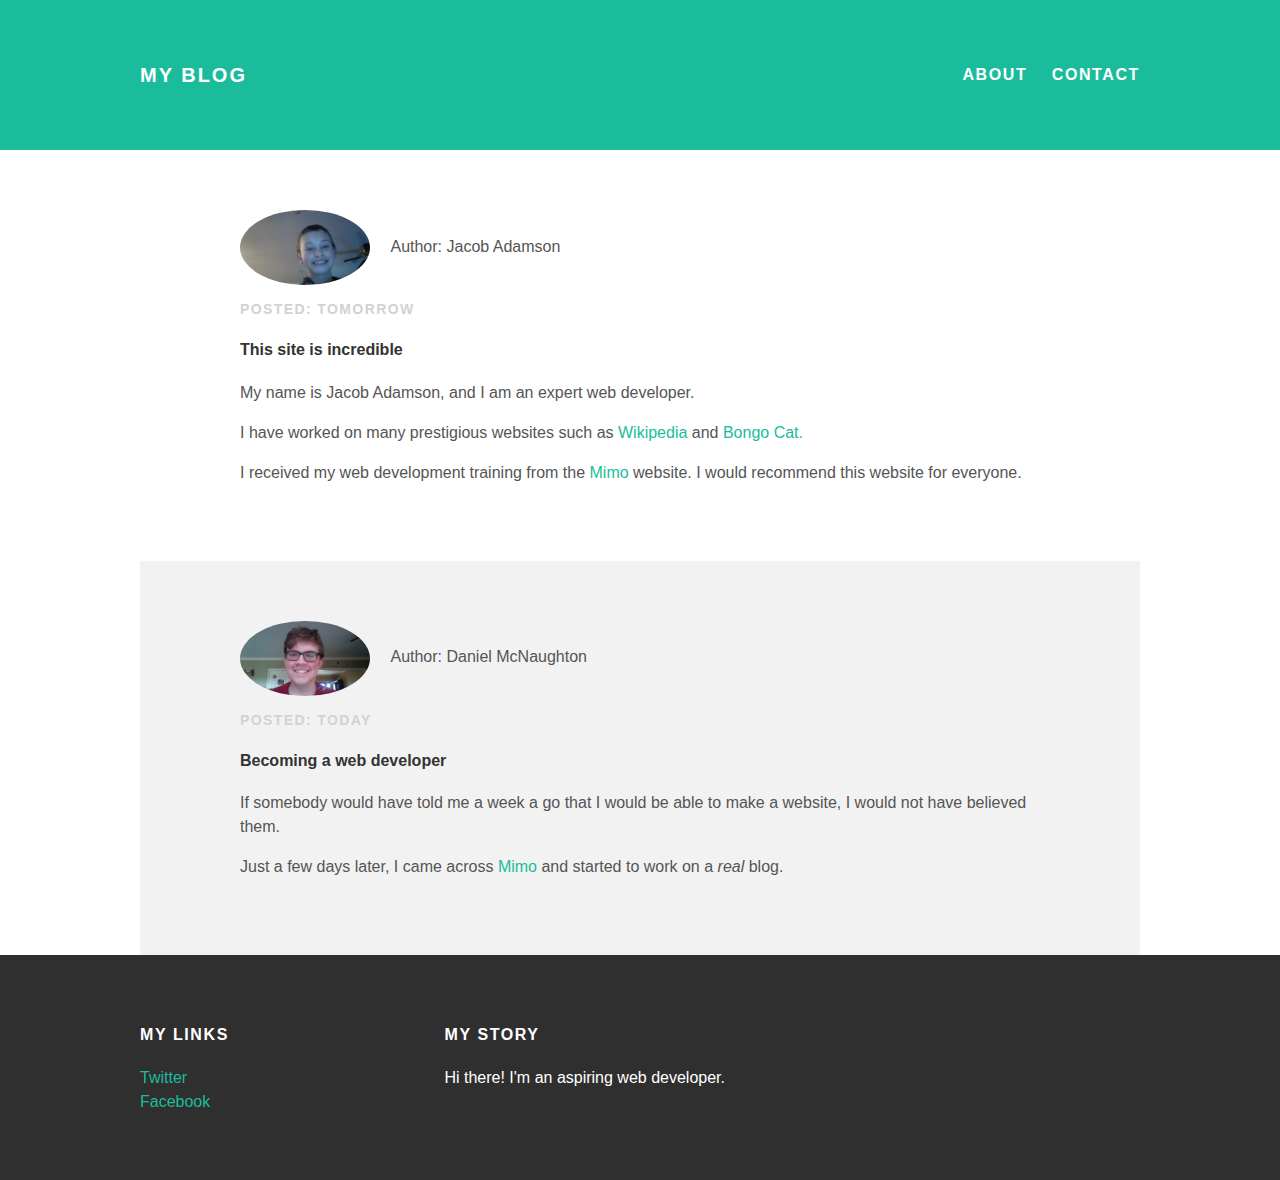
<file: index.html>
<!DOCTYPE html>
<html>
  <head>
    <title>My Blog</title>
    <link rel="stylesheet" type="text/css" href="styles.css">
  </head>
  <body>
    <div id="header">
      <div class="container">
        <a id = "header-title" href="index.html">My Blog</a>
        <ul id = "header-nav">
          <li><a href="about.html"><strong>About</strong></a></li>
          <li><a href="mailto: doctormcnaughton@gmail.com"><strong>Contact</strong></a></li>
        </ul>
      </div>
    </div>
    <div id="content">
      <div class="post-container">
        <div class="post">
          <div class="post-author">
            <img src="cam.jpg">
            <span>Author: Jacob Adamson</span>
          </div>
            <p class="post-date">Posted: Tomorrow</p>
            <h4 class="post-title">This site is incredible</h4>
            <div class="post-content">
              <p>My name is Jacob Adamson, and I am an expert web developer.</p>
              <p>I have worked on many prestigious websites such as <a href="https://www.wikipedia.org/">Wikipedia</a> and <a href="https://bongo.cat/">Bongo Cat.</a></p>
              <p>I received my web development training from the <a href="https://getmimo.com/explore">Mimo</a> website. I would recommend this website for everyone.</p>
            </div>
          </div>
      </div>
      <div class="post-container">
        <div class="post">
          <div class="post-author">
            <img src="me.jpg">
            <span>Author: Daniel McNaughton</span>
          </div>
          <p class="post-date">Posted: Today</p>
          <h4 class="post-title">Becoming a web developer</h4>
          <div class="post-content">
            <p>If somebody would have told me a week a go that I would be able to make a website, I would not have believed them.</p>
            <p>Just a few days later, I came across <a href="https://getmimo.com/explore">Mimo</a> and started to work on a <em>real</em> blog.</p>
          </div>
        </div>
      </div>
    </div>
    <div id="footer">
      <div class="container">
        <div class="column">
          <h4>My Links</h4>
          <p>
            <a href="https://twitter.com/DanielMcNaugh13">Twitter</a>
            <br>
            <a href="https://facebook.com/">Facebook</a>
          </p>
        </div>
        <div class="column">
          <h4>My Story</h4>
          <p>Hi there! I'm an aspiring web developer.</p>
        </div>
      </div>
    </div>
  </body>
</html>
</file>
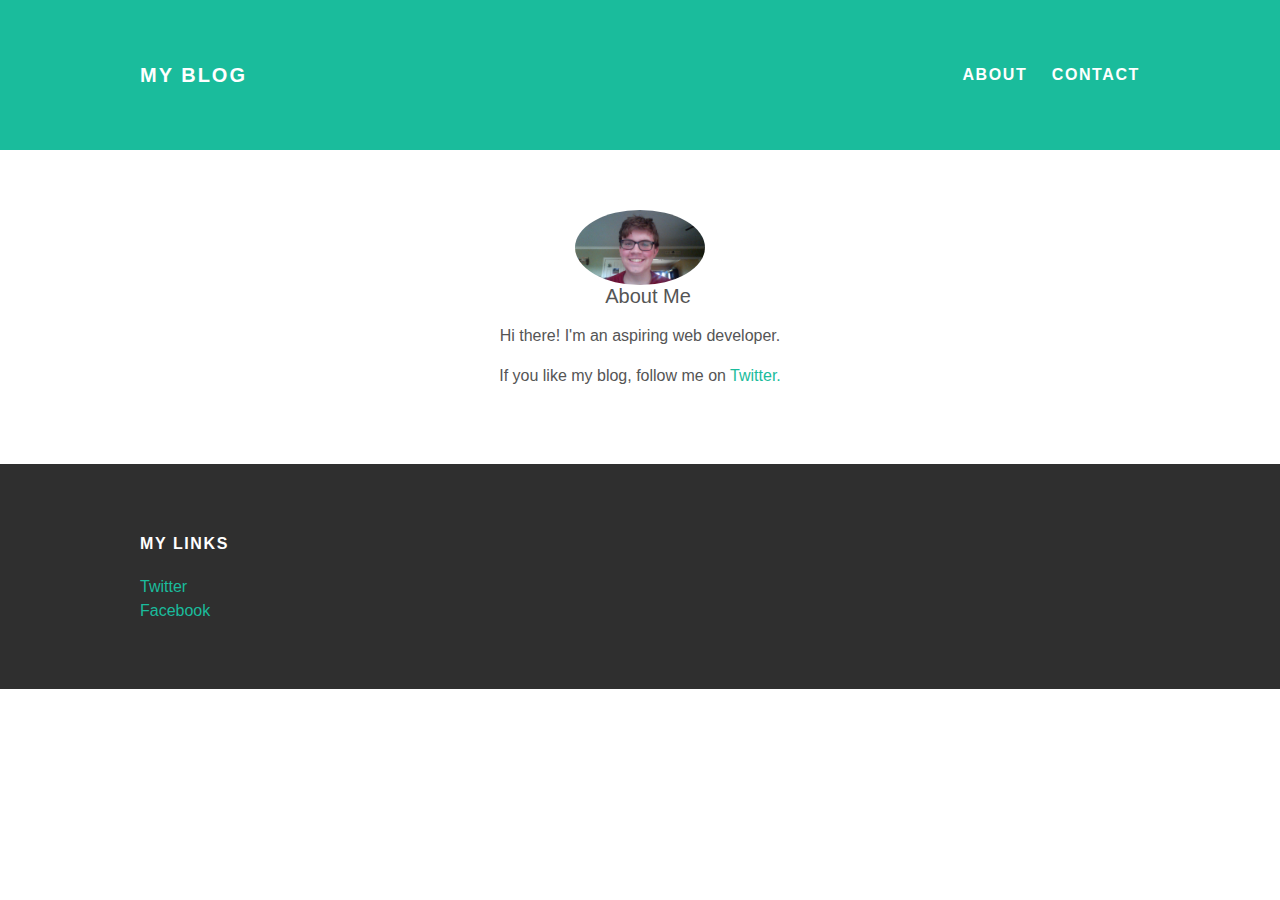
<file: about.html>
<!DOCTYPE html>
<html>
  <head>
    <title>My Blog</title>
    <link rel="stylesheet" type="text/css" href="styles.css">
  </head>
  <body>
    <div id="header">
      <div class="container">
        <a id = "header-title" href="index.html">My Blog</a>
        <ul id = "header-nav">
          <li><a href="about.html"><strong>About</strong></a></li>
          <li><a href="contact.html"><strong>Contact</strong></a></li>
        </ul>
      </div>
    </div>
    <div id="content"></div>
      <div class="container">
        <div class="about">
          <div class="about-author">
            <img src="me.jpg">
            <div class="about-title">
              <span>About Me</span>
              <div class="about-content">
                <p>Hi there! I'm an aspiring web developer.</p>
                <p>If you like my blog, follow me on <a href="https://twitter.com/DanielMcNaugh13">Twitter.</a></p>
              </div>
            </div>
          </div>
        </div>
      </div>
    <div id="footer">
      <div class="container">
        <div class="column">
          <h4>My Links</h4>
          <p>
            <a href="https://twitter.com/DanielMcNaugh13">Twitter</a>
            <br>
            <a href="https://facebook.com/">Facebook</a>
          </p>
        </div>
      </div>
    </div>
  </body>
</html>
</file>
<file: styles.css>
@import url(http:
  //fonts.googleapis.com/css?family=Montserrat:400,700);

body {
  color: #555;
  margin: 0;

  font-family: 'Montserrat', sans-serif;
}
#header {
  background-color: #1abc9c;
  height: 150px;
  line-height: 150px;
}
#header a {
  color: white;
  text-decoration: none;
  text-transform: uppercase;
  letter-spacing: 0.1em;
}
#header a:hover {
  color: #F6A623;
}
#header-title {
  display: block;
  float: left;
  font-size: 20px;
  font-weight: bold;
}
#header-nav {
  display: block;
  float: right;
  margin-top: 0;
}
#header-nav li {
  display: inline;
  padding-left: 20px;
}
.container,
.post-container {
  max-width: 1000px;
  margin: 0 auto;
}
.post-container:nth-child(even) {
  background-color: #f2f2f2
}
#footer {
  background-color: #2f2f2f;
  padding: 50px 0;
}
.column {
  min-width: 300px;
  display: inline-block;
  vertical-align: top;
}
#footer h4 {
  color: white;
  text-transform: uppercase;
  letter-spacing: 0.1em;
}
#footer p {
  color: white;
}
a {
  color: #1abc9c;
  text-decoration: none;
}
a:hover {
  color: #F6A623;
}
.post, .about {
  max-width: 800px;
  margin: 0 auto;
  padding: 60px 0;
}
.post-author img,
.about-author img {
  width: 130px;
  height: 75px;
  vertical-align: middle;
}
.post-author span {
margin-left: 16px;
}
.about-author span {
margin-left: 16px;
font-size: 20px;
}
.post-date {
  color: #D2D2D2;

  font-size: 14px;
  font-weight: bold;
  text-transform: uppercase;
  letter-spacing: 0.1em;
}
h1, h2, h3, h4 {
  color: #333;
}
p {
  line-height: 1.5;
}
.about {
  text-align: center;
}
.post-author img,
.about-author img {
  border-radius: 50%;
}
</file>
